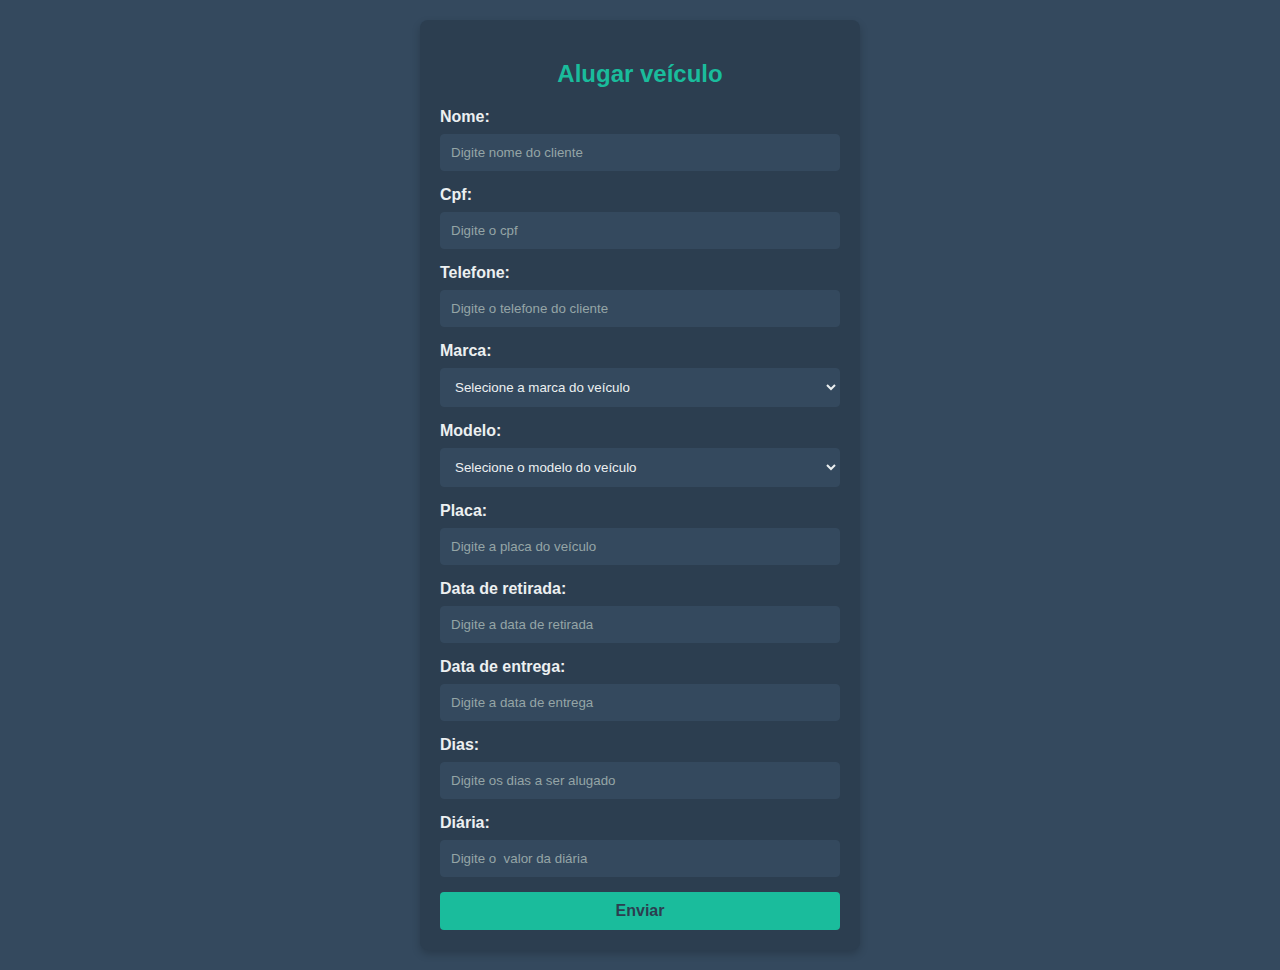
<file: formulario.html>
<!DOCTYPE html>
<html lang="en">
<head>
    <meta charset="UTF-8">
    <meta name="viewport" content="width=device-width, initial-scale=1.0">
    <link rel="stylesheet" href="./form.css">
    <title>Document</title>
</head>
<body>
    <div class="form-container">
        <h2>Alugar veículo</h2>
        <form>
          <label for="nome">Nome:</label>
          <input type="text" id="nome" name="nome" placeholder="Digite nome do cliente" required>      
          <label for="cpf">Cpf:</label>
          <input type="text" id="cpf" name="cpf" placeholder="Digite o cpf" required>
          <label for="telefone">Telefone:</label>
          <input type="text" id="telefone" name="telefone" placeholder="Digite o telefone do cliente" required>
          <label for="marca">Marca:</label>
          <select id="marca" name="marca" required>
            <option value="" disabled selected>Selecione a marca do veículo</option>
            <option value="HONDA">Honda</option>
            <option value="TOYOTA">Toyota</option>
            <option value="CHEVROLET">Chevrolet</option>
            <option value="NISSAN">Nissan</option>
            <option value="FIAT">Fiat</option>
            <option value="RENAULT">Renault</option>
            <option value="KIA">Kia</option>
            <option value="CHERRY">Cherry</option>
            <option value="FORD">Ford</option>
          </select>
          <label for="modelo">Modelo:</label>
          <select id="modelo" name="modelo" required>
            <option value="" disabled selected>Selecione o modelo do veículo</option>
            <option value="CIVIC">Civic</option>
            <option value="COROLLA">Corolla</option>
            <option value="HILUX">Hilux</option>
            <option value="ETIOS">Etios</option>
            <option value="HRV">Hrv</option>
            <option value="FRONTIER">Kicks</option>
            <option value="KWID">Kwid</option>
            <option value="CERATO">Cerato</option>
            <option value="PRISMA">Prisma</option>
            <option value="PALIO">Palio</option>
            <option value="TORO">Toro</option>
          </select>
          <label for="placa">Placa:</label>
          <input type="text" id="placa" name="placa" placeholder="Digite a placa do veículo" required>
          <label for="dataRetirada">Data de retirada:</label>
          <input type="text" id="dataRetirada" name="dataRetirada" placeholder="Digite a data de retirada" required>
          <label for="dataEntrega">Data de entrega:</label>
          <input type="text" id="dataEntrega" name="dataEntrega" placeholder="Digite a data de entrega" required>
          <label for="dias">Dias:</label>
          <input type="number" id="dias" name="dias" placeholder="Digite os dias a ser alugado" required>
          <label for="diaria">Diária:</label>
          <input type="number" id="diaria" name="diaria" placeholder="Digite o  valor da diária" required>        
      
         
          <button type="button" onclick="validarFormulario()">Enviar</button>
        </form>
      </div>
      
</body>
<script src="./script.js"></script>
</html>
</file>
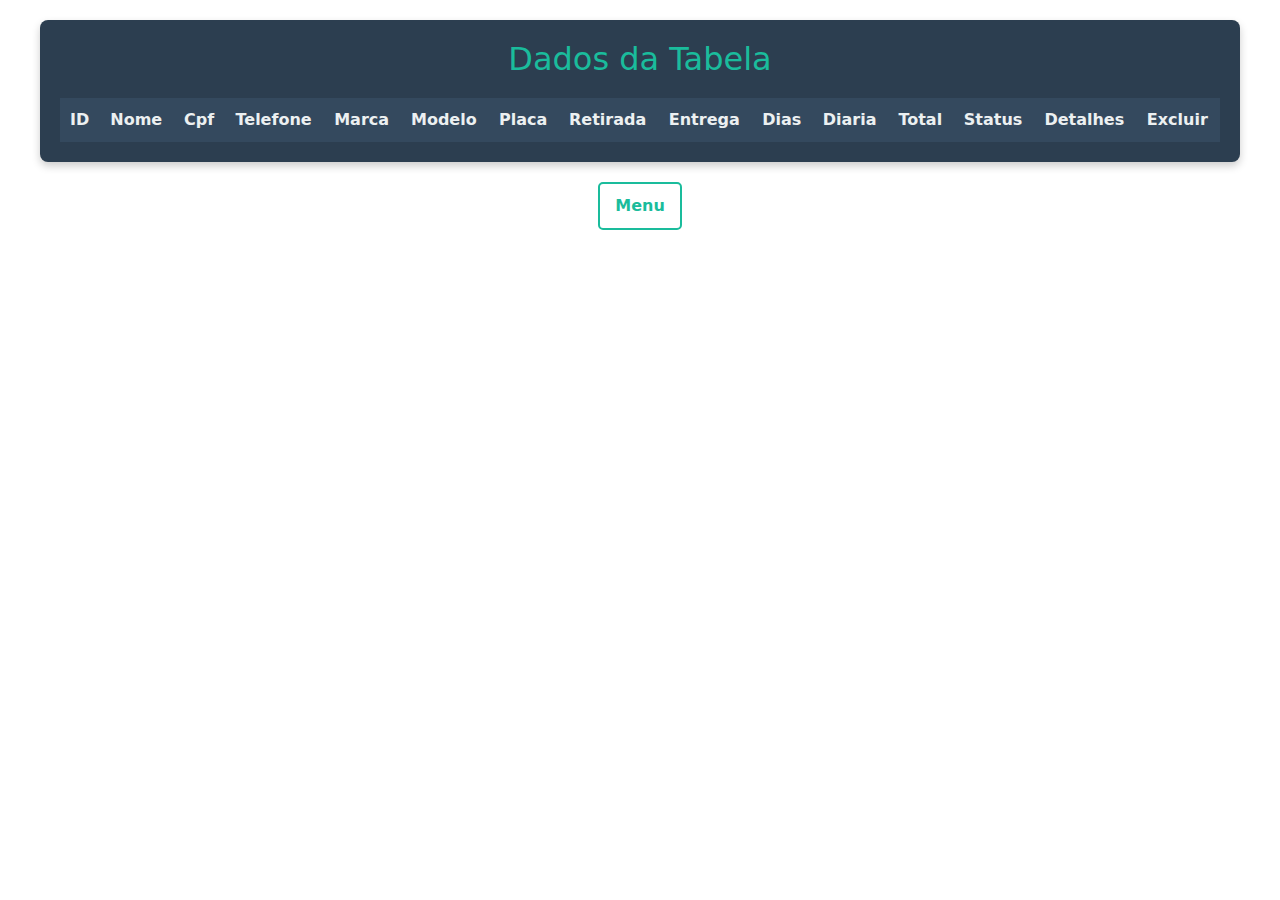
<file: tabela.html>
<!DOCTYPE html>
<html lang="en">
<head>
    <meta charset="UTF-8">
    <meta name="viewport" content="width=device-width, initial-scale=1.0">
    <link rel="stylesheet" href="./tabela.css">    
    <link href="https://cdnjs.cloudflare.com/ajax/libs/font-awesome/6.5.1/css/all.min.css" rel="stylesheet">
    <link href="https://cdn.jsdelivr.net/npm/bootstrap@5.3.3/dist/css/bootstrap.min.css" rel="stylesheet" integrity="sha384-QWTKZyjpPEjISv5WaRU9OFeRpok6YctnYmDr5pNlyT2bRjXh0JMhjY6hW+ALEwIH" crossorigin="anonymous">
    <title>Document</title>
</head>
<body>
   

    <div class="table-container">
        <h2>Dados da Tabela</h2>
        <table  id="tabela">
          <thead>
            <tr>
              <th>ID</th>
              <th>Nome</th>
              <th>Cpf</th>
              <th>Telefone</th>
              <th>Marca</th>
              <th>Modelo</th>
              <th>Placa</th>
              <th>Retirada</th>
              <th>Entrega</th>
              <th>Dias</th>
              <th>Diaria</th>
              <th>Total</th>
              <th>Status</th>
              <th>Detalhes</th>
              <th>Excluir</th>
            </tr>
          </thead>
          <tbody id="corpo-tabela">
         
          </tbody>
        </table>
      </div>
      <div class="link-container">
        <a href="./index.html" class="custom-link">Menu</a>
      </div>

      <div class="modal" tabindex="-1" id="exampleModal">
        <div class="modal-dialog">
          <div class="modal-content">
            <div class="modal-header">
              <h5 class="modal-title">Clientes</h5>
              <button type="button" class="btn-close" data-bs-dismiss="modal" aria-label="Close"></button>
            </div>
          
            <div class="modal-body">
                <div class="form-container">
                    <h2>Alugar veículo</h2>
                    <form>
                      <label for="id">Id:</label>
                      <input type="text" id="id" name="id" readonly>
                      <label for="nome">Nome:</label>
                      <input type="text" id="nome" name="nome" placeholder="Digite nome do cliente" required>      
                      <label for="cpf">Cpf:</label>
                      <input type="text" id="cpf" name="cpf" placeholder="Digite o cpf" required>
                      <label for="telefone">Telefone:</label>
                      <input type="text" id="telefone" name="telefone" placeholder="Digite o telefone do cliente" required>
                      <label for="marca">Marca:</label>
                      <select id="marca" name="marca" required>
                        <option value="" disabled selected>Selecione a marca do veículo</option>
                        <option value="HONDA">Honda</option>
                        <option value="TOYOTA">Toyota</option>
                        <option value="CHEVROLET">Chevrolet</option>
                        <option value="NISSAN">Nissan</option>
                        <option value="FIAT">Fiat</option>
                        <option value="RENAULT">Renault</option>
                        <option value="KIA">Kia</option>
                        <option value="CHERRY">Cherry</option>
                        <option value="FORD">Ford</option>
                      </select>
                      <label for="modelo">Modelo:</label>
                      <select id="modelo" name="modelo" required>
                        <option value="" disabled selected>Selecione o modelo do veículo</option>
                        <option value="CIVIC">Civic</option>
                        <option value="COROLLA">Corolla</option>
                        <option value="HILUX">Hilux</option>
                        <option value="ETIOS">Etios</option>
                        <option value="HRV">Hrv</option>
                        <option value="FRONTIER">Kicks</option>
                        <option value="KWID">Kwid</option>
                        <option value="CERATO">Cerato</option>
                        <option value="PRISMA">Prisma</option>
                        <option value="PALIO">Palio</option>
                        <option value="TORO">Toro</option>
                      </select>
                      <label for="placa">Placa:</label>
                      <input type="text" id="placa" name="placa" placeholder="Digite a placa do veículo" required>
                      <label for="dataRetirada">Data de retirada:</label>
                      <input type="text" id="dataRetirada" name="dataRetirada" placeholder="Digite a data de retirada" required>
                      <label for="dataEntrega">Data de entrega:</label>
                      <input type="text" id="dataEntrega" name="dataEntrega" placeholder="Digite a data de entrega" required>
                      <label for="dias">Dias:</label>
                      <input type="number" id="dias" name="dias" placeholder="Digite os dias a ser alugado" required>
                      <label for="diaria">Diária:</label>
                      <input type="number" id="diaria" name="diaria" placeholder="Digite o  valor da diária" required>  
                      <label for="total">Total:</label>
                      <input type="number" id="total" name="total" placeholder="Digite o total" required>                                                                                                
                      <label for="Status">Status:</label>
                      <select id="status" name="status" required>
                        <option value="" disabled selected>Selecione o status da reserva</option>
                        <option value="LOCADO">Locado</option>
                        <option value="LIVRE">Livre</option>                                                                                           
                  
                      </select>          
                    </form>
                  </div>
            
              </div>
             <div class="modal-footer">
                <button type="button" class="btn btn-secondary" data-bs-dismiss="modal">Close</button>
                <button type="button" class="btn btn-primary" onclick="updateUserData()">Atualizar</button>   
            </div>
          </div>
        </div>
       
</body>
<script src="./script.js"></script>
<script src="https://cdn.jsdelivr.net/npm/bootstrap@5.3.3/dist/js/bootstrap.bundle.min.js" integrity="sha384-YvpcrYf0tY3lHB60NNkmXc5s9fDVZLESaAA55NDzOxhy9GkcIdslK1eN7N6jIeHz" crossorigin="anonymous"></script>
</html>
</file>
<file: form.css>
.form-container {
    max-width: 400px;
    margin: 20px auto;
    background-color: #2c3e50;
    padding: 20px;
    border-radius: 8px;
    box-shadow: 0 4px 8px rgba(0, 0, 0, 0.2);
    color: #ecf0f1;
  }

  .form-container h2 {
    text-align: center;
    color: #1abc9c;
    margin-bottom: 20px;
  }

  .form-container label {
    display: block;
    margin-bottom: 8px;
    font-weight: bold;
  }

  .form-container input,
  .form-container textarea,
  .form-container select {
    width: 100%;
    padding: 10px;
    margin-bottom: 15px;
    border: 1px solid #34495e;
    border-radius: 4px;
    background-color: #34495e;
    color: #ecf0f1;
    box-sizing: border-box;
  }

  .form-container input::placeholder,
  .form-container textarea::placeholder {
    color: #95a5a6;
  }

  .form-container select {
    cursor: pointer;
  }

  .form-container button {
    width: 100%;
    padding: 10px;
    background-color: #1abc9c;
    border: none;
    border-radius: 4px;
    color: #2c3e50;
    font-size: 16px;
    font-weight: bold;
    cursor: pointer;
    transition: background 0.3s ease;
  }

  .form-container button:hover {
    background-color: #16a085;
  }

  body {
    background-color: #34495e; /* Cor de fundo que combina com o menu e o formulário */
    color: #ecf0f1; /* Cor do texto geral */
    font-family: Arial, sans-serif;
  }
</file>
<file: tabela.css>
.table-container {
    max-width: 1200px;
    margin: 20px auto;
    background-color: #2c3e50;
    padding: 20px;
    border-radius: 8px;
    box-shadow: 0 4px 8px rgba(0, 0, 0, 0.2);
    color: #ecf0f1;
  }

  .table-container h2 {
    text-align: center;
    color: #1abc9c;
    margin-bottom: 20px;
  }

  table {
    width: 100%;
    border-collapse: collapse;
  }

  th, td {
    padding: 10px;
    text-align: left;
    border: 1px solid #34495e;
  }

  th {
    background-color: #34495e;
    color: #ecf0f1;
  }

  td {
    background-color: #2c3e50;
    color: #ecf0f1;
  }

  tr:nth-child(even) td {
    background-color: #34495e;
  }

  tr:hover td {
    background-color: #1abc9c;
    color: #2c3e50;
  }

  body {
    background-color: #34495e; /* Cor de fundo do body fora da tabela */
    color: #ecf0f1; /* Cor do texto geral */
    font-family: Arial, sans-serif;
    margin: 0;
    padding: 0;
  }



  .form-container {
    max-width: 400px;
    margin: 20px auto;
    background-color: #2c3e50;
    padding: 20px;
    border-radius: 8px;
    box-shadow: 0 4px 8px rgba(0, 0, 0, 0.2);
    color: #ecf0f1;
  }

  .form-container h2 {
    text-align: center;
    color: #1abc9c;
    margin-bottom: 20px;
  }

  .form-container label {
    display: block;
    margin-bottom: 8px;
    font-weight: bold;
  }

  .form-container input,
  .form-container textarea,
  .form-container select {
    width: 100%;
    padding: 10px;
    margin-bottom: 15px;
    border: 1px solid #34495e;
    border-radius: 4px;
    background-color: #34495e;
    color: #ecf0f1;
    box-sizing: border-box;
  }

  .form-container input::placeholder,
  .form-container textarea::placeholder {
    color: #95a5a6;
  }

  .form-container select {
    cursor: pointer;
  }

  .form-container button {
    width: 100%;
    padding: 10px;
    background-color: #1abc9c;
    border: none;
    border-radius: 4px;
    color: #2c3e50;
    font-size: 16px;
    font-weight: bold;
    cursor: pointer;
    transition: background 0.3s ease;
  }

  .form-container button:hover {
    background-color: #16a085;
  }

  .link-container {
    text-align: center; /* Alinha o link à direita da tabela */
    margin-top: 10px; /* Espaçamento acima do link */
  }

  .custom-link {
    display: inline-block;
    text-decoration: none; /* Remove o sublinhado */
    color: #1abc9c; /* Cor do link */
    font-weight: bold;
    padding: 10px 15px;
    border: 2px solid #1abc9c; /* Borda com a mesma cor */
    border-radius: 5px; /* Arredonda as bordas */
    transition: background-color 0.3s ease, color 0.3s ease;
  }

  .custom-link:hover {
    background-color: #1abc9c; /* Fundo ao passar o mouse */
    color: #2c3e50; /* Cor do texto ao passar o mouse */
  }
</file>
